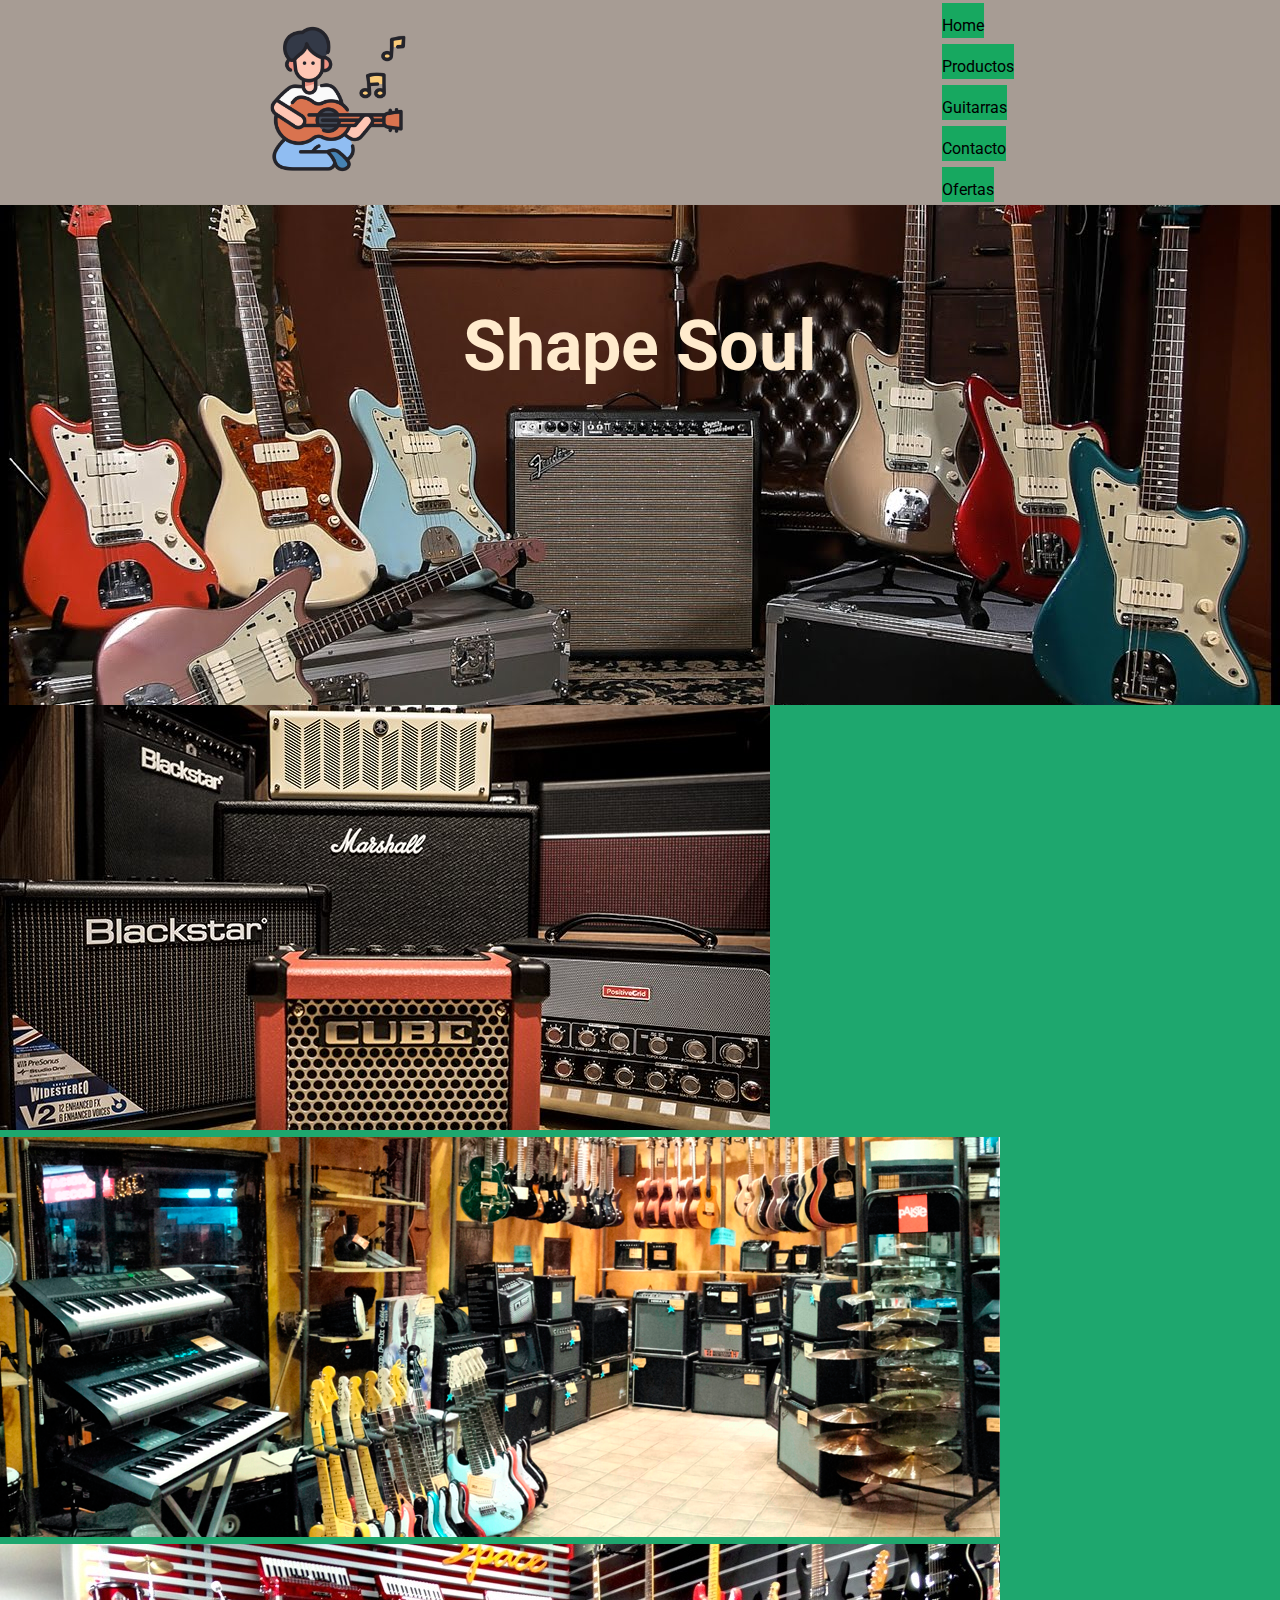
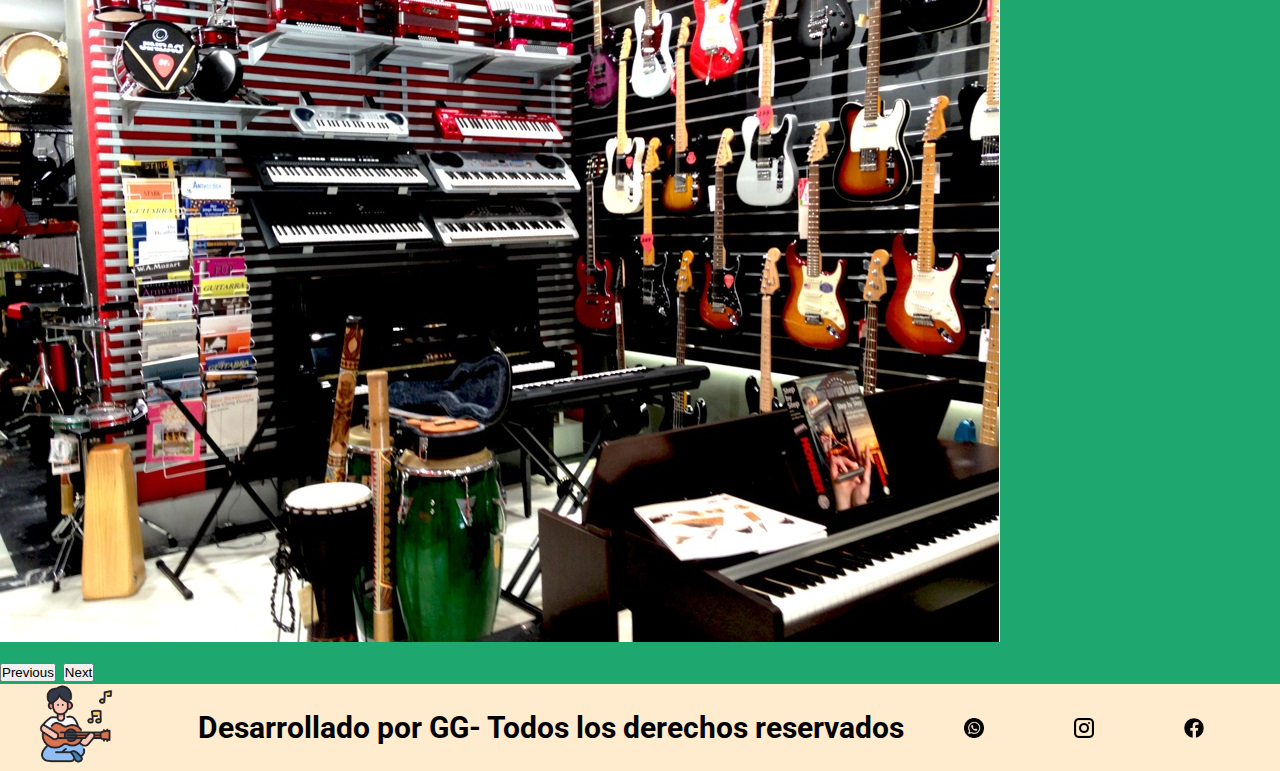
<file: index.html>
<!DOCTYPE html>
<html lang="en">

<head>
    <meta charset="UTF-8">
    <meta http-equiv="X-UA-Compatible" content="IE=edge">
    <meta name="viewport" content="width=device-width, initial-scale=1.0">
    <link rel="preconnect" href="https://fonts.googleapis.com">
    <link rel="preconnect" href="https://fonts.gstatic.com" crossorigin>
    <link href="https://fonts.googleapis.com/css2?family=Roboto:wght@300;400;700&display=swap" rel="stylesheet">
    <link rel="icon" href="./assets/logo/ico.ico">
    <link href="https://cdn.jsdelivr.net/npm/bootstrap@5.1.3/dist/css/bootstrap.min.css" rel="stylesheet" integrity="sha384-1BmE4kWBq78iYhFldvKuhfTAU6auU8tT94WrHftjDbrCEXSU1oBoqyl2QvZ6jIW3" crossorigin="anonymous">
    <link rel="stylesheet" href="./css/estilos.css">
    <title>ShapeSoul-Tienda de instrumentos</title>
</head>

<body>
    <header class="header">
        <div class="container header--container">
            <div class="header--logo">
                <img src="./assets/logo/guitar.png" alt="Logo de página">
            </div>
            <nav class="header--navbar">
                <ul class="header--navbar--ul">
                    <li class="header--navbar-li">
                        <a href="#" class="header--navbar--link">Home</a>
                    </li>
                </ul>
                <ul class="header--navbar--ul">
                    <li class="header--navbar-li">
                        <a href="/html/productos.html" class="header--navbar--link">Productos</a>
                    </li>
                </ul>
                <ul class="header--navbar--ul">
                    <li class="header--navbar-li">
                        <a href="/html/productos.html" class="header--navbar--link">Guitarras</a>
                    </li>
                </ul>
                <ul class="header--navbar--ul">
                    <li class="header--navbar-li">
                        <a href="#" class="header--navbar--link">Contacto</a>
                    </li>
                </ul>
                <ul class="header--navbar--ul">
                    <li class="header--navbar-li">
                        <a href="#" class="header--navbar--link">Ofertas</a>
                    </li>
                </ul>
            </nav>
        </div>
    </header>



    <main class="main">
        <div class="container main--container">

            <section class="section--principal">
                <div class="section--titulo">
                    <h1>Shape Soul</h1>
                </div>
            </section>         
      </div>
      <div id="carouselExampleControls" class="carousel slide" data-bs-ride="carousel">
        <div class="carousel-inner">
          <div class="carousel-item active">
            <img src="./assets/img/amplis.jpg" class="d-block w-100" alt="...">
          </div>
          <div class="carousel-item">
            <img src="./assets/img/fototienda.png" class="d-block w-100" alt="...">
          </div>
          <div class="carousel-item">
            <img src="./assets/img/tienda.jpg" class="d-block w-100" alt="...">
          </div>
        </div>
        <button class="carousel-control-prev" type="button" data-bs-target="#carouselExampleControls" data-bs-slide="prev">
          <span class="carousel-control-prev-icon" aria-hidden="true"></span>
          <span class="visually-hidden">Previous</span>
        </button>
        <button class="carousel-control-next" type="button" data-bs-target="#carouselExampleControls" data-bs-slide="next">
          <span class="carousel-control-next-icon" aria-hidden="true"></span>
          <span class="visually-hidden">Next</span>
        </button>
      </div>
    </main>



    <footer class="footer">
        <div class="container footer--container">
            <div class="footer--logo">
                <img src="./assets/logo/guitar.png" alt="Logo de pagina">
            </div>


            <div class="footer--navbar">
                <div class="footer--navbar--menu">
                    <h4>Desarrollado por GG- Todos los derechos reservados</h4>
                    <div class="footer--navbar--item">
                        <a href="#" class="footer--navbar--link">
                            <img src="./assets/logo/whatsapp.png" alt="logo whatsapp">
                        </a>
                    </div>
                    <div class="footer--navbar--item">
                        <a href="#" class="footer--navbar--link">
                            <img src="./assets/logo/instagram.png" alt="logo instagram">
                        </a>
                    </div>
                    <div class="footer--navbar--item">
                        <a href="#" class="footer--navbar--link">
                            <img class="facebook--link" src="./assets/logo/facebook.png" alt="logo facebook">
                        </a>
                    </div>

                </div> 

            </div>
        </div>

    </footer>

</body>
<script src="https://cdn.jsdelivr.net/npm/bootstrap@5.1.3/dist/js/bootstrap.bundle.min.js" integrity="sha384-ka7Sk0Gln4gmtz2MlQnikT1wXgYsOg+OMhuP+IlRH9sENBO0LRn5q+8nbTov4+1p" crossorigin="anonymous"></script>

</html>
</file>
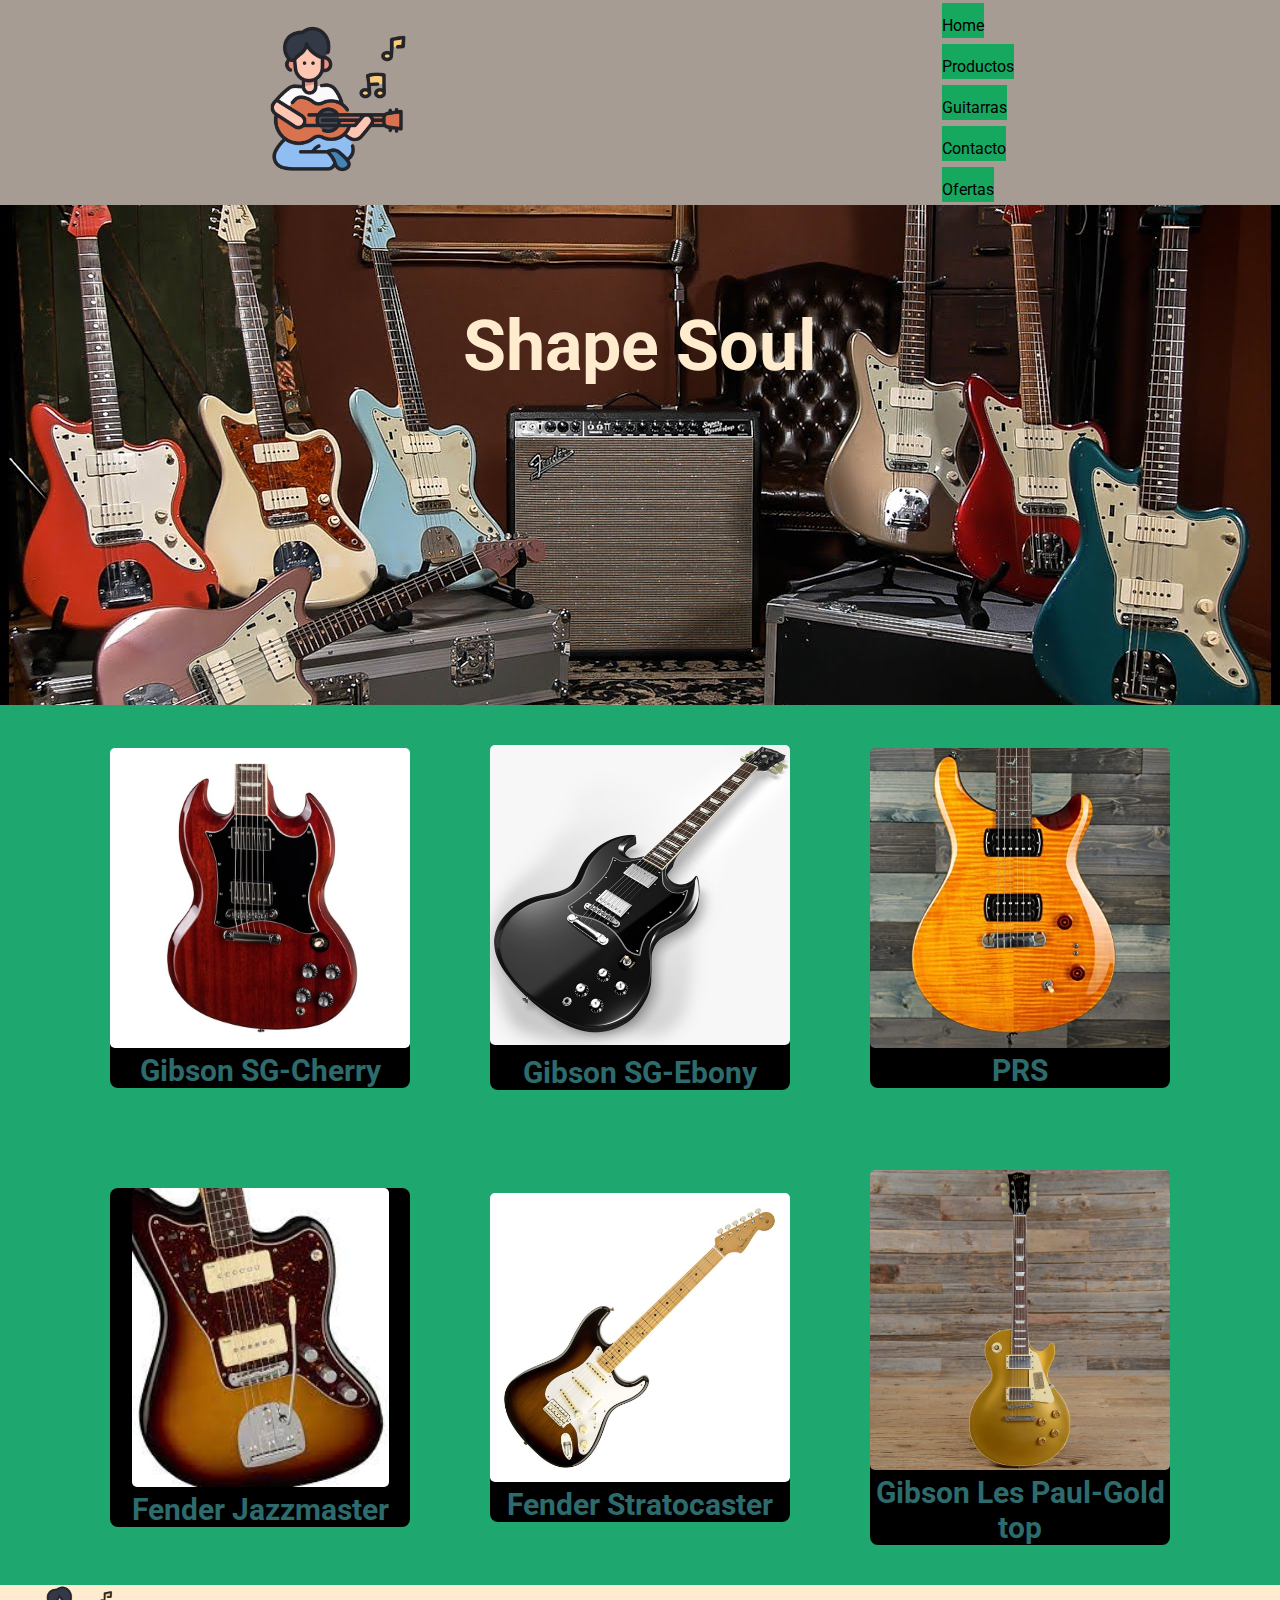
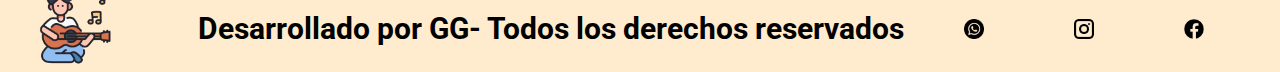
<file: html/guitarras.html>
<!DOCTYPE html>
<html lang="en">

<head>
    <meta charset="UTF-8">
    <meta http-equiv="X-UA-Compatible" content="IE=edge">
    <meta name="viewport" content="width=device-width, initial-scale=1.0">
    <link rel="preconnect" href="https://fonts.googleapis.com">
    <link rel="preconnect" href="https://fonts.gstatic.com" crossorigin>
    <link href="https://fonts.googleapis.com/css2?family=Roboto:wght@300;400;700&display=swap" rel="stylesheet">
    <link rel="icon" href="/assets/logo/ico.ico">
    <link href="https://cdn.jsdelivr.net/npm/bootstrap@5.1.3/dist/css/bootstrap.min.css" rel="stylesheet" integrity="sha384-1BmE4kWBq78iYhFldvKuhfTAU6auU8tT94WrHftjDbrCEXSU1oBoqyl2QvZ6jIW3" crossorigin="anonymous">
    <link rel="stylesheet" href="/css/estilos.css">
    <title>ShapeSoul-Guitarras</title>
</head>
<body>
    <header class="header">
        <div class="container header--container">
            <div class="header--logo">
                <img src="/assets/logo/guitar.png" alt="Logo de página">
            </div>
            <nav class="header--navbar">
                <ul class="header--navbar--ul">
                    <li class="header--navbar-li">
                        <a href="/index.html" class="header--navbar--link">Home</a>
                    </li>
                </ul>
                <ul class="header--navbar--ul">
                    <li class="header--navbar-li">
                        <a href="./productos.html" class="header--navbar--link">Productos</a>
                    </li>
                </ul>
                <ul class="header--navbar--ul">
                    <li class="header--navbar-li">
                        <a href="#" class="header--navbar--link">Guitarras</a>
                    </li>
                </ul>
                <ul class="header--navbar--ul">
                    <li class="header--navbar-li">
                        <a href="#" class="header--navbar--link">Contacto</a>
                    </li>
                </ul>
                <ul class="header--navbar--ul">
                    <li class="header--navbar-li">
                        <a href="#" class="header--navbar--link">Ofertas</a>
                    </li>
                </ul>
            </nav>
        </div>
    </header>
    <main class="main">
        <div class="container main--container">

            <section class="section--principal">
                <div class="section--titulo">
                    <h1>Shape Soul</h1>
                </div>
            </section>
            <section class="card">
                <div class="card--titulo">
                    <img src="/assets/img/guitarras/sg.jpg" alt="">
                    <h2>Gibson SG-Cherry</h2>
                </div>
            </section>
            <section class="card">
                <img src="/assets/img/guitarras/sgebony.jpg" alt="">
                <div class="card--titulo">
                    <h2>Gibson SG-Ebony</h2>
                </div>
            </section>
            <section class="card">
                <div class="card--titulo">
                    <img src="/assets/img/guitarras/prs.jpg" alt="PRS">
                    <h2>PRS</h2>
                </div>
            </section>
            <section class="card">
                <div class="card--titulo">
                    <img src="/assets/img/guitarras/jazzma.jpg" alt="">
                    <h2>Fender Jazzmaster</h2>
                </div>
            </section>
            <section class="card">
                <div class="card--titulo">
                    <img src="/assets/img/guitarras/strato.jpg" alt="">
                    <h2>Fender Stratocaster</h2>
                </div>
            </section>
            <section class="card">
                <div class="card--titulo">
                    <img src="/assets/img/guitarras/goldtop.jpg" alt="">
                    <h2>Gibson Les Paul-Gold top</h2>
                </div>
            </section>
        </div>
    </main>
    <footer class="footer">
        <div class="container footer--container">
            <div class="footer--logo">
                <img src="/assets/logo/guitar.png" alt="Logo de pagina">
            </div>


            <div class="footer--navbar">
                <div class="footer--navbar--menu">
                    <h4>Desarrollado por GG- Todos los derechos reservados</h4>
                    <div class="footer--navbar--item">
                        <a href="#" class="footer--navbar--link">
                            <img src="/assets/logo/whatsapp.png" alt="logo whatsapp">
                        </a>
                    </div>
                    <div class="footer--navbar--item">
                        <a href="#" class="footer--navbar--link">
                            <img src="/assets/logo/instagram.png" alt="logo instagram">
                        </a>
                    </div>
                    <div class="footer--navbar--item">
                        <a href="#" class="footer--navbar--link">
                            <img class="facebook--link" src="/assets/logo/facebook.png" alt="logo facebook">
                        </a>
                    </div>

                </div> 

            </div>
        </div>

    </footer>
</body>
<script src="https://cdn.jsdelivr.net/npm/bootstrap@5.1.3/dist/js/bootstrap.bundle.min.js" integrity="sha384-ka7Sk0Gln4gmtz2MlQnikT1wXgYsOg+OMhuP+IlRH9sENBO0LRn5q+8nbTov4+1p" crossorigin="anonymous"></script>
</html>
</file>
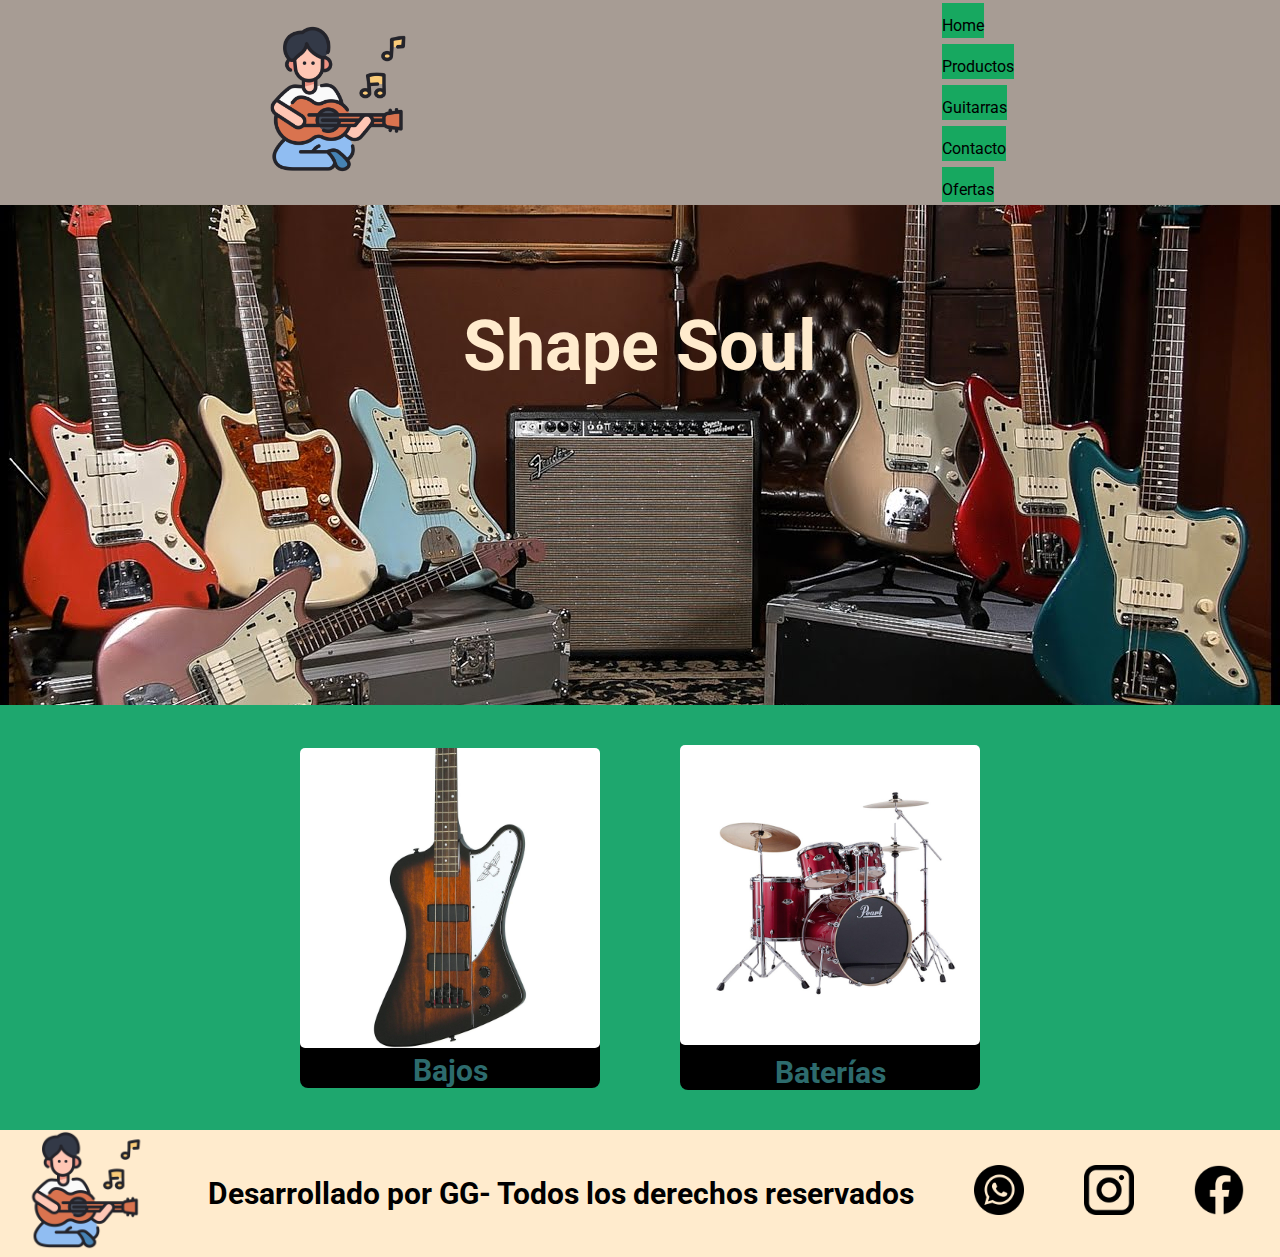
<file: html/productos.html>
<!DOCTYPE html>
<html lang="en">

<head>
    <meta charset="UTF-8">
    <meta http-equiv="X-UA-Compatible" content="IE=edge">
    <meta name="viewport" content="width=device-width, initial-scale=1.0">
    <link rel="preconnect" href="https://fonts.googleapis.com">
    <link rel="preconnect" href="https://fonts.gstatic.com" crossorigin>
    <link href="https://fonts.googleapis.com/css2?family=Roboto:wght@300;400;700&display=swap" rel="stylesheet">
    <link rel="icon" href="/assets/logo/ico.ico">
    <link href="https://cdn.jsdelivr.net/npm/bootstrap@5.1.3/dist/css/bootstrap.min.css" rel="stylesheet" integrity="sha384-1BmE4kWBq78iYhFldvKuhfTAU6auU8tT94WrHftjDbrCEXSU1oBoqyl2QvZ6jIW3" crossorigin="anonymous">
    <link rel="stylesheet" href="/estilos.css">
    <title>ShapeSoul-Productos</title>
</head>
<body>
    <header class="header">
        <div class="container header--container">
            <div class="header--logo">
                <img src="/assets/logo/guitar.png" alt="Logo de página">
            </div>
            <nav class="header--navbar">
                <ul class="header--navbar--ul">
                    <li class="header--navbar-li">
                        <a href="/index.html" class="header--navbar--link">Home</a>
                    </li>
                </ul>
                <ul class="header--navbar--ul">
                    <li class="header--navbar-li">
                        <a href="#" class="header--navbar--link">Productos</a>
                    </li>
                </ul>
                <ul class="header--navbar--ul">
                    <li class="header--navbar-li">
                        <a href="#" class="header--navbar--link">Guitarras</a>
                    </li>
                </ul>
                <ul class="header--navbar--ul">
                    <li class="header--navbar-li">
                        <a href="#" class="header--navbar--link">Contacto</a>
                    </li>
                </ul>
                <ul class="header--navbar--ul">
                    <li class="header--navbar-li">
                        <a href="#" class="header--navbar--link">Ofertas</a>
                    </li>
                </ul>
            </nav>
        </div>
    </header>
    <main class="main">
        <div class="container main--container">

            <section class="section--principal">
                <div class="section--titulo">
                    <h1>Shape Soul</h1>
                </div>
            </section>
            <section class="card">
                <div class="card--titulo">
                    <img src="/assets/img/bajo.jpg" alt="">
                    <h2>Bajos</h2>
                </div>
            </section>
            <section class="card">
                <img src="/assets/img/bateria.jpg" alt="">
                <div class="card--titulo">
                    <h2>Baterías</h2>
                </div>
            </section>
        </div>
    </main>
    <footer class="footer">
        <div class="container footer--container">
            <div class="footer--logo">
                <img src="/assets/logo/guitar.png" alt="Logo de pagina">
            </div>


            <div class="footer--navbar">
                <div class="footer--navbar--menu">
                    <h4>Desarrollado por GG- Todos los derechos reservados</h4>
                    <div class="footer--navbar--item">
                        <a href="#" class="footer--navbar--link">
                            <img src="/assets/logo/whatsapp.png" alt="logo whatsapp">
                        </a>
                    </div>
                    <div class="footer--navbar--item">
                        <a href="#" class="footer--navbar--link">
                            <img src="/assets/logo/instagram.png" alt="logo instagram">
                        </a>
                    </div>
                    <div class="footer--navbar--item">
                        <a href="#" class="footer--navbar--link">
                            <img class="facebook--link" src="/assets/logo/facebook.png" alt="logo facebook">
                        </a>
                    </div>

                </div> 

            </div>
        </div>

    </footer>
    <script src="https://cdn.jsdelivr.net/npm/bootstrap@5.1.3/dist/js/bootstrap.bundle.min.js" integrity="sha384-ka7Sk0Gln4gmtz2MlQnikT1wXgYsOg+OMhuP+IlRH9sENBO0LRn5q+8nbTov4+1p" crossorigin="anonymous"></script>
</body>
</html>
</file>
<file: css/estilos.css>
/*...RESETEO...*/
* {
  margin: 0;
  padding: 0;
  -webkit-box-sizing: border-box;
          box-sizing: border-box;
  text-decoration: none;
  list-style-type: none;
}

html {
  font-size: 62.5%;
}

/* 1rem = 10px*/
body {
  background-color: #1ea76e;
  font-family: 'Roboto', sans-serif;
  font-size: 3rem;
}

h1, h2, h3, p {
  text-align: center;
}

.container {
  width: 100%;
  margin: 0 auto;
  border-radius: 0.5rem;
}

/*.................HEADER...............*/
.header {
  background-color: #a79c94;
  position: relative;
  top: 0;
  width: 100%;
}

.header--container {
  display: -webkit-box;
  display: -ms-flexbox;
  display: flex;
  -ms-flex-pack: distribute;
      justify-content: space-around;
  -webkit-box-align: center;
      -ms-flex-align: center;
          align-items: center;
  -ms-flex-wrap: wrap;
      flex-wrap: wrap;
}

.header--logo {
  width: 15rem;
  height: auto;
}

.header--logo img {
  width: 100%;
  height: auto;
}

.header--navbar--ul {
  display: -webkit-box;
  display: -ms-flexbox;
  display: flex;
  -webkit-box-pack: justify;
      -ms-flex-pack: justify;
          justify-content: space-between;
  -webkit-box-align: center;
      -ms-flex-align: center;
          align-items: center;
  -ms-flex-wrap: wrap;
      flex-wrap: wrap;
  gap: 1rem;
  padding: 0.3rem;
}

.header--navbar--ul li {
  background-color: #17a860;
}

.header--navbar--ul li a {
  color: black;
  font-size: 1.6rem;
}

/*..............MAIN.........*/
.main--container {
  display: -webkit-box;
  display: -ms-flexbox;
  display: flex;
  -webkit-box-pack: center;
      -ms-flex-pack: center;
          justify-content: center;
  -webkit-box-align: center;
      -ms-flex-align: center;
          align-items: center;
  -ms-flex-wrap: wrap;
      flex-wrap: wrap;
}

.main--container .section--principal {
  background-image: url(/assets/img/jazzmaster.jpg);
  background-size: cover;
  background-position: center;
  background-repeat: no-repeat;
  height: 50rem;
  width: 100%;
}

.main--container .section--principal h1 {
  color: blanchedalmond;
  font-size: 7rem;
  font-weight: bold;
  text-shadow: 0.5rem 0.5rem 0.5rem 0.5rem black;
  position: relative;
  top: 10rem;
}

/*...............CARDS.........*/
.card {
  background-color: #000;
  display: -webkit-box;
  display: -ms-flexbox;
  display: flex;
  -webkit-box-pack: center;
      -ms-flex-pack: center;
          justify-content: center;
  -webkit-box-align: center;
      -ms-flex-align: center;
          align-items: center;
  -webkit-box-orient: vertical;
  -webkit-box-direction: normal;
      -ms-flex-direction: column;
          flex-direction: column;
  gap: 1rem;
  width: 30rem;
  height: auto;
  margin: 4rem 4rem;
  color: #2d6b6d;
  border-radius: 0.8rem;
}

.card--titulo {
  font-size: 2rem;
  font-weight: bold;
  text-align: center;
}

.card img {
  width: 100%;
  height: auto;
  border-radius: 0.5rem;
}

/*...............FOOTER.........*/
.footer {
  background-color: blanchedalmond;
  width: 100%;
}

.footer--container {
  display: -webkit-box;
  display: -ms-flexbox;
  display: flex;
  -ms-flex-pack: distribute;
      justify-content: space-around;
  -webkit-box-align: center;
      -ms-flex-align: center;
          align-items: center;
  -ms-flex-wrap: wrap;
      flex-wrap: wrap;
}

.footer--container .footer--logo {
  width: 12rem;
  height: auto;
}

.footer--container .footer--logo img {
  width: 100%;
  height: auto;
}

.footer--navbar--menu {
  display: -webkit-box;
  display: -ms-flexbox;
  display: flex;
  -webkit-box-pack: space-evenly;
      -ms-flex-pack: space-evenly;
          justify-content: space-evenly;
  -webkit-box-align: center;
      -ms-flex-align: center;
          align-items: center;
  -ms-flex-wrap: wrap;
      flex-wrap: wrap;
  gap: 6rem;
  padding: 1rem;
}

.footer--navbar--menu .footer--navbar--item {
  width: 5rem;
  height: auto;
}

.footer--navbar--menu .footer--navbar--item img {
  width: 100%;
  height: auto;
}

.footer--navbar .footer--navbar--end {
  width: 100%;
  display: -webkit-box;
  display: -ms-flexbox;
  display: flex;
  -webkit-box-align: center;
      -ms-flex-align: center;
          align-items: center;
  -webkit-box-pack: center;
      -ms-flex-pack: center;
          justify-content: center;
}

@media (max-width: 36rem) {
  .footer .footer--container {
    background-color: #054938;
    width: 100%;
    font-size: 1.5rem;
  }
}

.footer--container .footer--logo {
  width: 8rem;
  height: auto;
}

.footer--container .footer--logo img {
  width: 100%;
  height: auto;
}

.footer--navbar--menu .footer--navbar--item {
  width: 5rem;
  height: auto;
}

.footer--navbar--menu .footer--navbar--item img {
  width: 40%;
  height: auto;
}
/*# sourceMappingURL=estilos.css.map */
</file>
<file: estilos.css>
/*...RESETEO...*/
* {
  margin: 0;
  padding: 0;
  -webkit-box-sizing: border-box;
          box-sizing: border-box;
  text-decoration: none;
  list-style-type: none;
}

html {
  font-size: 62.5%;
}

/* 1rem = 10px*/
body {
  background-color: #1ea76e;
  font-family: 'Roboto', sans-serif;
  font-size: 3rem;
}

h1, h2, h3, p {
  text-align: center;
}

.container {
  width: 100%;
  margin: 0 auto;
  border-radius: 0.5rem;
}

/*.................HEADER...............*/
.header {
  background-color: #a79c94;
  position: relative;
  top: 0;
  width: 100%;
}

.header--container {
  display: -webkit-box;
  display: -ms-flexbox;
  display: flex;
  -ms-flex-pack: distribute;
      justify-content: space-around;
  -webkit-box-align: center;
      -ms-flex-align: center;
          align-items: center;
  -ms-flex-wrap: wrap;
      flex-wrap: wrap;
}

.header--logo {
  width: 15rem;
  height: auto;
}

.header--logo img {
  width: 100%;
  height: auto;
}

.header--navbar--ul {
  display: -webkit-box;
  display: -ms-flexbox;
  display: flex;
  -webkit-box-pack: justify;
      -ms-flex-pack: justify;
          justify-content: space-between;
  -webkit-box-align: center;
      -ms-flex-align: center;
          align-items: center;
  -ms-flex-wrap: wrap;
      flex-wrap: wrap;
  gap: 1rem;
  padding: 0.3rem;
}

.header--navbar--ul li {
  background-color: #17a860;
}

.header--navbar--ul li a {
  color: black;
  font-size: 1.6rem;
}

/*..............MAIN.........*/
.main--container {
  display: -webkit-box;
  display: -ms-flexbox;
  display: flex;
  -webkit-box-pack: center;
      -ms-flex-pack: center;
          justify-content: center;
  -webkit-box-align: center;
      -ms-flex-align: center;
          align-items: center;
  -ms-flex-wrap: wrap;
      flex-wrap: wrap;
}

.main--container .section--principal {
  background-image: url(./assets/img/jazzmaster.jpg);
  background-size: cover;
  background-position: center;
  background-repeat: no-repeat;
  height: 50rem;
  width: 100%;
}

.main--container .section--principal h1 {
  color: blanchedalmond;
  font-size: 7rem;
  font-weight: bold;
  text-shadow: 0.5rem 0.5rem 0.5rem 0.5rem black;
  position: relative;
  top: 10rem;
}

/*...............CARDS.........*/
.card {
  background-color: #000;
  display: -webkit-box;
  display: -ms-flexbox;
  display: flex;
  -webkit-box-pack: center;
      -ms-flex-pack: center;
          justify-content: center;
  -webkit-box-align: center;
      -ms-flex-align: center;
          align-items: center;
  -webkit-box-orient: vertical;
  -webkit-box-direction: normal;
      -ms-flex-direction: column;
          flex-direction: column;
  gap: 1rem;
  width: 30rem;
  height: auto;
  margin: 4rem 4rem;
  color: #2d6b6d;
  border-radius: 0.8rem;
}

.card--titulo {
  font-size: 2rem;
  font-weight: bold;
  text-align: center;
}

.card img {
  width: 100%;
  height: auto;
  border-radius: 0.5rem;
}

/*...............FOOTER.........*/
.footer {
  background-color: blanchedalmond;
  width: 100%;
}

.footer--container {
  display: -webkit-box;
  display: -ms-flexbox;
  display: flex;
  -ms-flex-pack: distribute;
      justify-content: space-around;
  -webkit-box-align: center;
      -ms-flex-align: center;
          align-items: center;
  -ms-flex-wrap: wrap;
      flex-wrap: wrap;
}

.footer--container .footer--logo {
  width: 12rem;
  height: auto;
}

.footer--container .footer--logo img {
  width: 100%;
  height: auto;
}

.footer--navbar--menu {
  display: -webkit-box;
  display: -ms-flexbox;
  display: flex;
  -webkit-box-pack: space-evenly;
      -ms-flex-pack: space-evenly;
          justify-content: space-evenly;
  -webkit-box-align: center;
      -ms-flex-align: center;
          align-items: center;
  -ms-flex-wrap: wrap;
      flex-wrap: wrap;
  gap: 6rem;
  padding: 1rem;
}

.footer--navbar--menu .footer--navbar--item {
  width: 5rem;
  height: auto;
}

.footer--navbar--menu .footer--navbar--item img {
  width: 100%;
  height: auto;
}

.footer--navbar .footer--navbar--end {
  width: 100%;
  display: -webkit-box;
  display: -ms-flexbox;
  display: flex;
  -webkit-box-align: center;
      -ms-flex-align: center;
          align-items: center;
  -webkit-box-pack: center;
      -ms-flex-pack: center;
          justify-content: center;
}
/*# sourceMappingURL=estilos.css.map */
</file>
